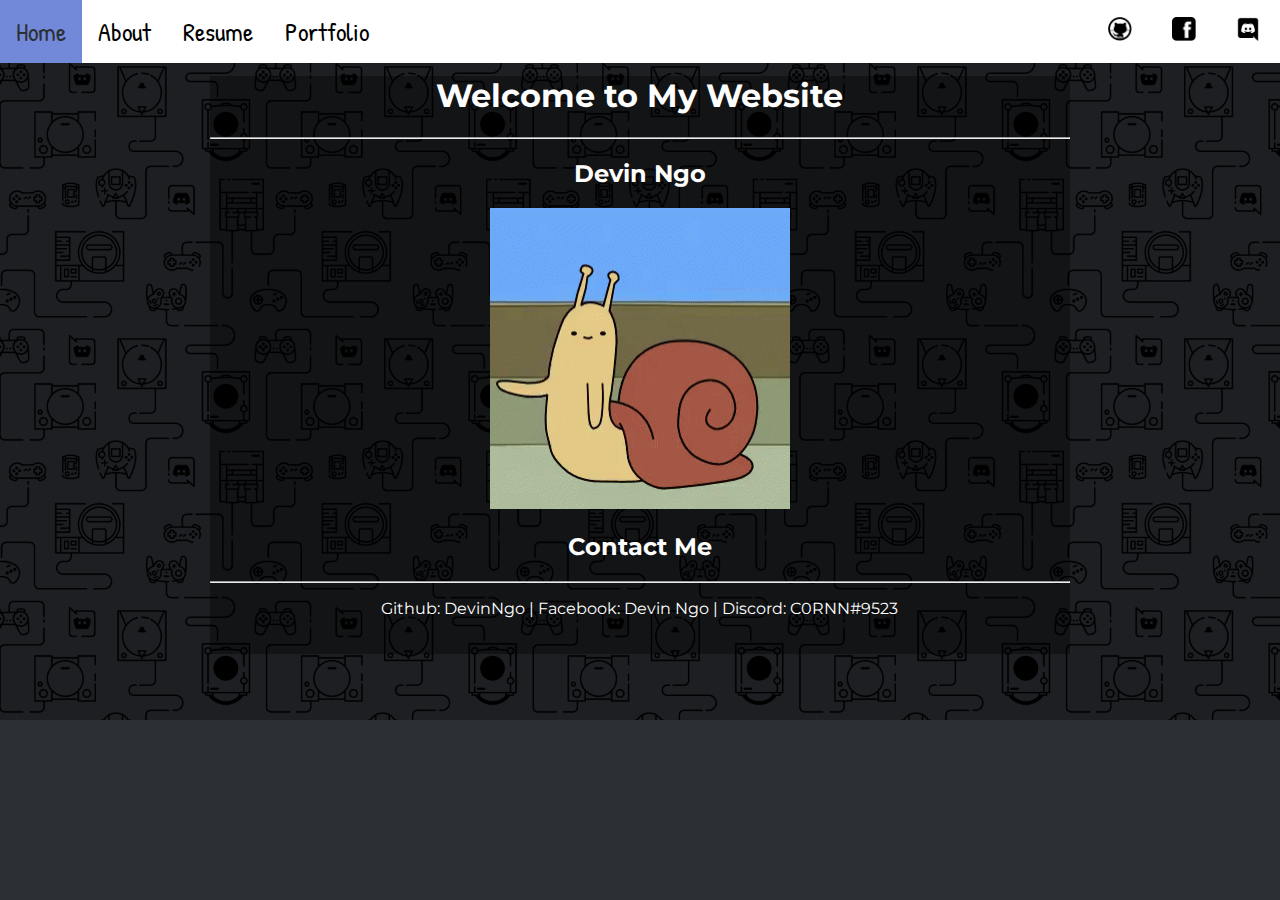
<file: index.html>
<!doctype html>
<html>
    <head>
        <meta charset= "utf-8">
        <link href="style.css" rel="stylesheet" type="text/css"/>
        <link href="https://fonts.googleapis.com/css?family=Montserrat|Patrick+Hand" rel="stylesheet">
        <title>Home Page</title>
    </head>
    <body>
        <ul id="nav"><!--This is a comment. ul stands for Unordered List-->
           	<li><a href="index.html">Home</a></li>
		    <li><a href="about.html">About</a></li>
            <li><a href="resume.html">Resume</a></li>
		    <li><a href="portfolio.html">Portfolio</a></li>
		    <li class="right"><a href="https://discordapp.com/" target="_blank"> <img src="discord.png" alt="discord" width="75%"></a></li>
			<li class="right"><a href="https://www.facebook.com/" target="_blank"> <img src="facebook.png" alt="facebook" width="75%"></a></li>
			<li class="right"><a href="https://github.com/" target="_blank"> <img src="github.png" alt="github" width="75%"></a></li>
        </ul>
        <div id="content">
        <h1>Welcome to My Website</h1>
        <hr>
        <h2>Devin Ngo</h2>
        <img src="snail.gif" alt="welcome" width="35%">
        <h2>Contact Me</h2>
        <hr>
        <p>Github: DevinNgo | Facebook: Devin Ngo | Discord: C0RNN#9523</p>
        </div>
    </body>
</html>
</file>
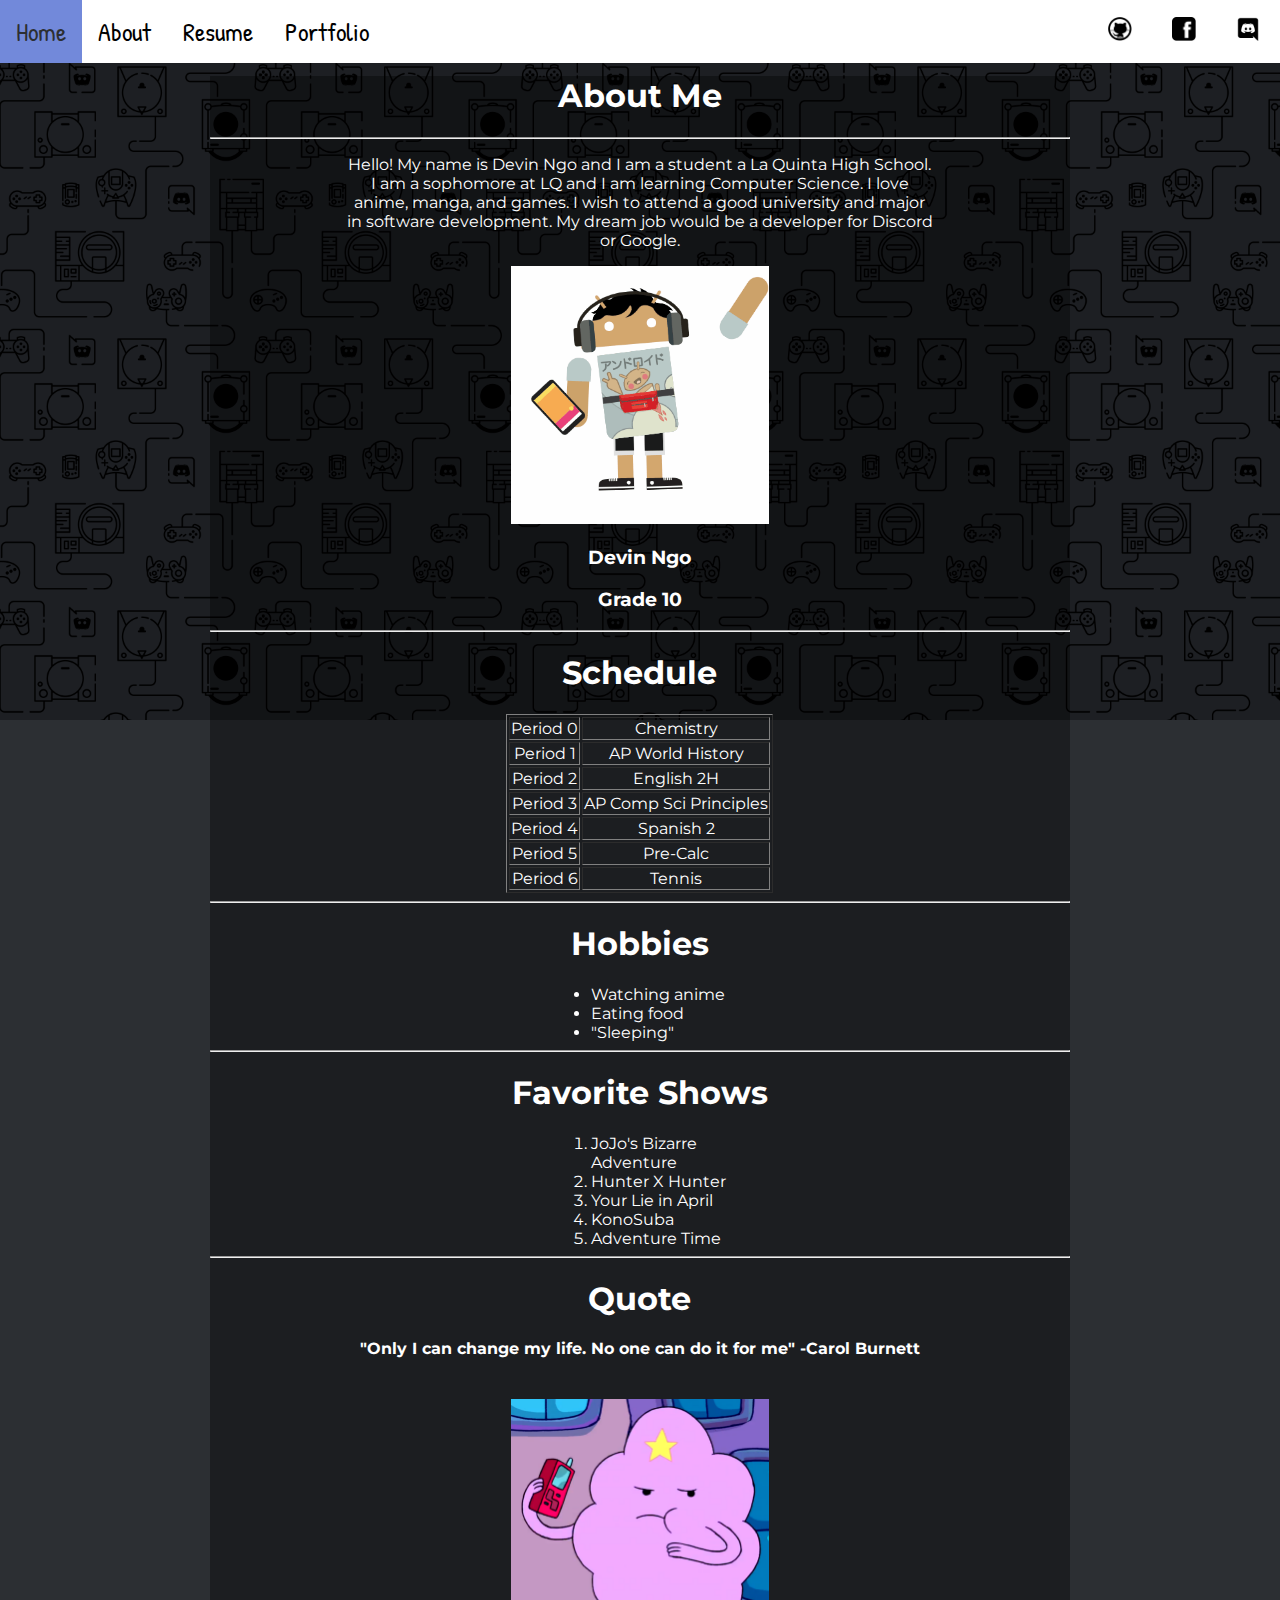
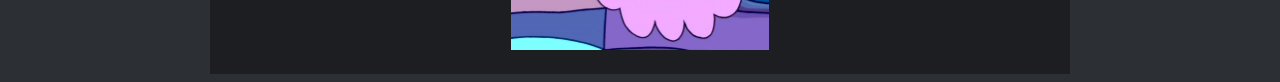
<file: about.html>
<!doctype html>
<html>
	<head>
		<meta charset= "utf-8">
		<link href="style.css" rel="stylesheet" type="text/css"/>
		<link href="https://fonts.googleapis.com/css?family=Montserrat|Patrick+Hand" rel="stylesheet">
		<title>About Page</title>
	</head>
	<body>
		<ul id="nav">
			<li><a href="index.html">Home</a></li>
			<li><a href="about.html">About</a></li>
			<li><a href="resume.html">Resume</a></li>
			<li><a href="portfolio.html">Portfolio</a></li>
			<li class="right"><a href="https://discordapp.com/" target="_blank"> <img src="discord.png" alt="discord" width="75%"></a></li>
			<li class="right"><a href="https://www.facebook.com/" target="_blank"> <img src="facebook.png" alt="facebook" width="75%"></a></li>
			<li class="right"><a href="https://github.com/" target="_blank"> <img src="github.png" alt="github" width="75%"></a></li>
		</ul>
		<div id="content">
		<h1>About Me</h1>
		<hr>
		<p>Hello! My name is Devin Ngo and I am a student a La Quinta High School.
		<br>I am a sophomore at LQ and I am learning Computer Science. I love
		<br>anime, manga, and games. I wish to attend a good university and major
		<br>in software development. My dream job would be a developer for Discord
		<br>or Google.</p>
		<img src="avatar.gif" alt="meirl" width="30%">
		<h3>Devin Ngo</h3>
		<h3>Grade 10</h3>
		<hr>
		<h1>Schedule</h1>
		<table border="1">
		    <tr>
				<td>Period 0</td>
				<td>Chemistry</td>
			</tr>
			<tr>
				<td>Period 1</td>
				<td>AP World History</td>
			</tr>
			<tr>
				<td>Period 2</td>
				<td>English 2H</td>
			</tr>
			<tr>
				<td>Period 3</td>
				<td>AP Comp Sci Principles</td>
			</tr>
			<tr>
				<td>Period 4</td>
				<td>Spanish 2</td>
			</tr>
			<tr>
				<td>Period 5</td>
				<td>Pre-Calc</td>
			</tr>
			<tr>
				<td>Period 6</td>
				<td>Tennis</td>
			</tr>
		</table>
		<hr>
		<h1>Hobbies</h1>
		<ul>
			<li>Watching anime</li>
			<li>Eating food</li>
			<li>"Sleeping"</li>
		</ul>
		<hr>
		<h1>Favorite Shows</h1>
		<ol>
			<li>JoJo's Bizarre Adventure</li>
			<li>Hunter X Hunter</li>
			<li>Your Lie in April</li>
			<li>KonoSuba</li>
			<li>Adventure Time</li>
		</ol>
		<hr>
			<h1>Quote</h1>
			<h4>"Only I can change my life. No one can do it for me" -Carol Burnett</h4>
			<br>
			<img src="wwww.png" alt="wwww" width="30%">
		</div>
	</body>
</html>
</file>
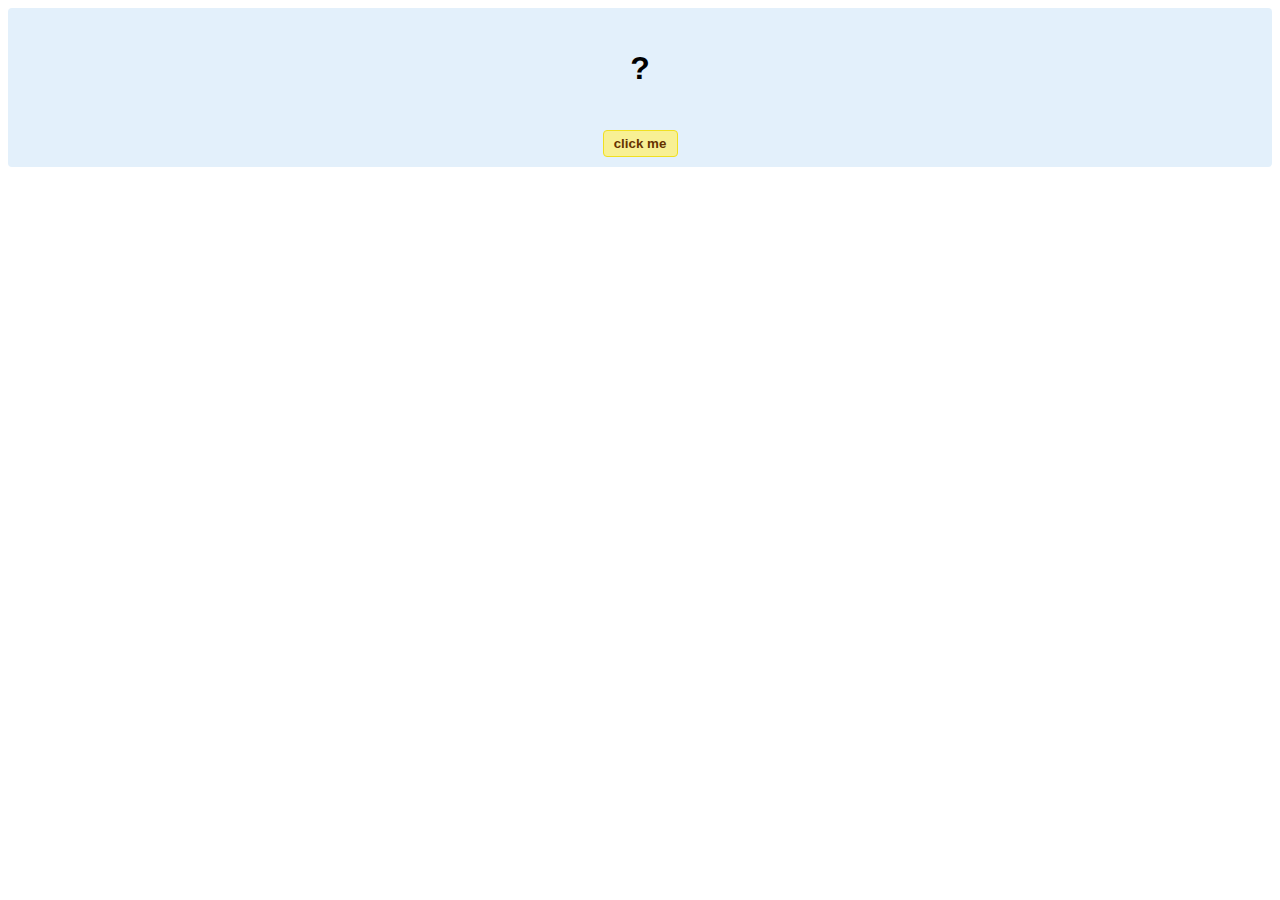
<file: hello-world.html>
<!DOCTYPE html>
<!-- HTML5 Hello world by kirupa - http://www.kirupa.com/html5/getting_your_feet_wet_html5_pg1.htm -->
<html lang="en-us">

<head>
<meta charset="utf-8">
<title>Hello...</title>
<style type="text/css">
#mainContent {
	font-family: Arial, Helvetica, sans-serif;
	font-size: xx-large;
	font-weight: bold;
	background-color: #E3F0FB;
	border-radius: 4px;
	padding: 10px;
	text-align: center;
}
.buttonStyle {
	border-radius: 4px;
	border: thin solid #F0E020;
	padding: 5px;
	background-color: #F8F094;
	font-family: "Segoe UI", Tahoma, Geneva, Verdana, sans-serif;
	font-weight: bold;
	color: #663300;
	width: 75px;
}

.buttonStyle:hover {
	border: thin solid #FFCC00;
	background-color: #FCF9D6;
	color: #996633;
	cursor: pointer;
}
.buttonStyle:active {
	border: thin solid #99CC00;
	background-color: #F5FFD2;
	color: #669900;
	cursor: pointer;
}

</style>
</head>

<body>
<div id="mainContent">
<p id="helloText">?</p>
<button id="clickButton" class="buttonStyle">click me</button>
</div>
<script> 
var myButton = document.getElementById("clickButton");
var myText = document.getElementById("helloText");

myButton.addEventListener('click', doSomething, false)

function doSomething() {
	myText.textContent = "hello, world!";
}
</script>

</body>
</html>
</file>
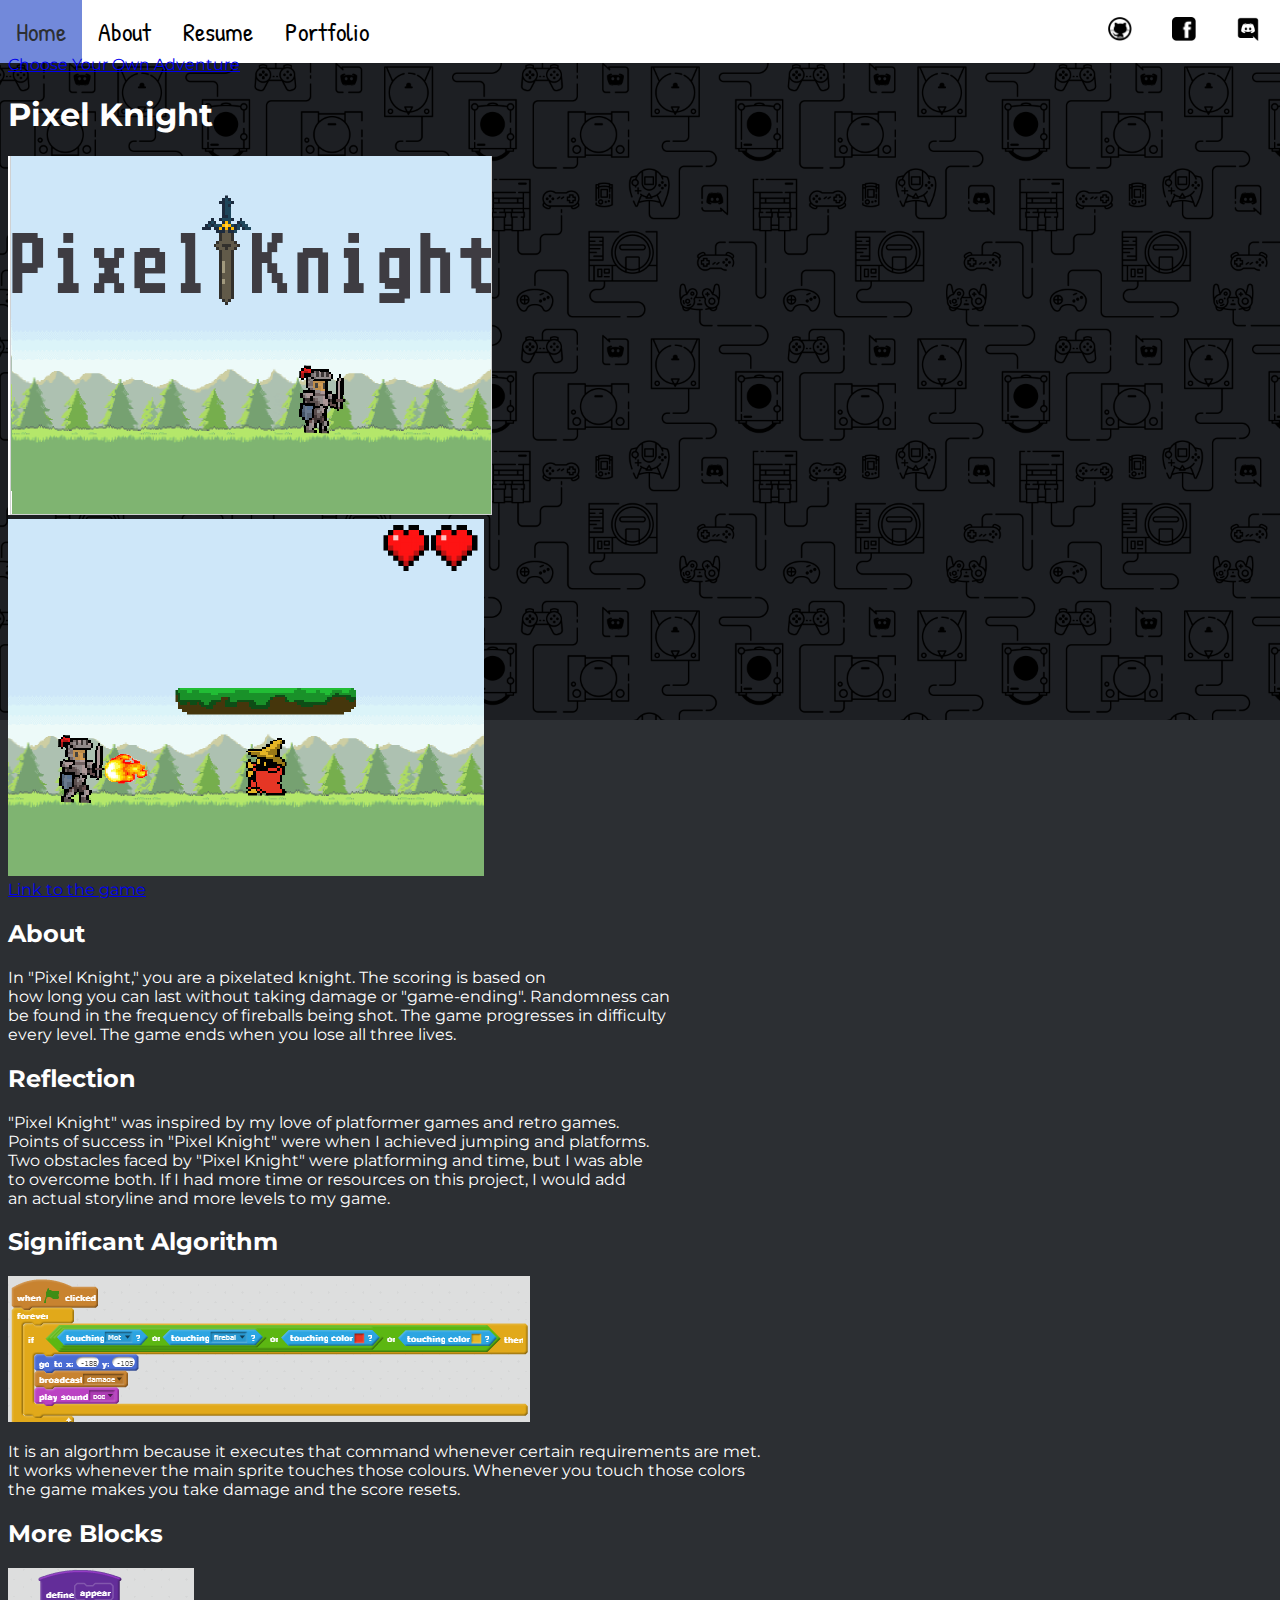
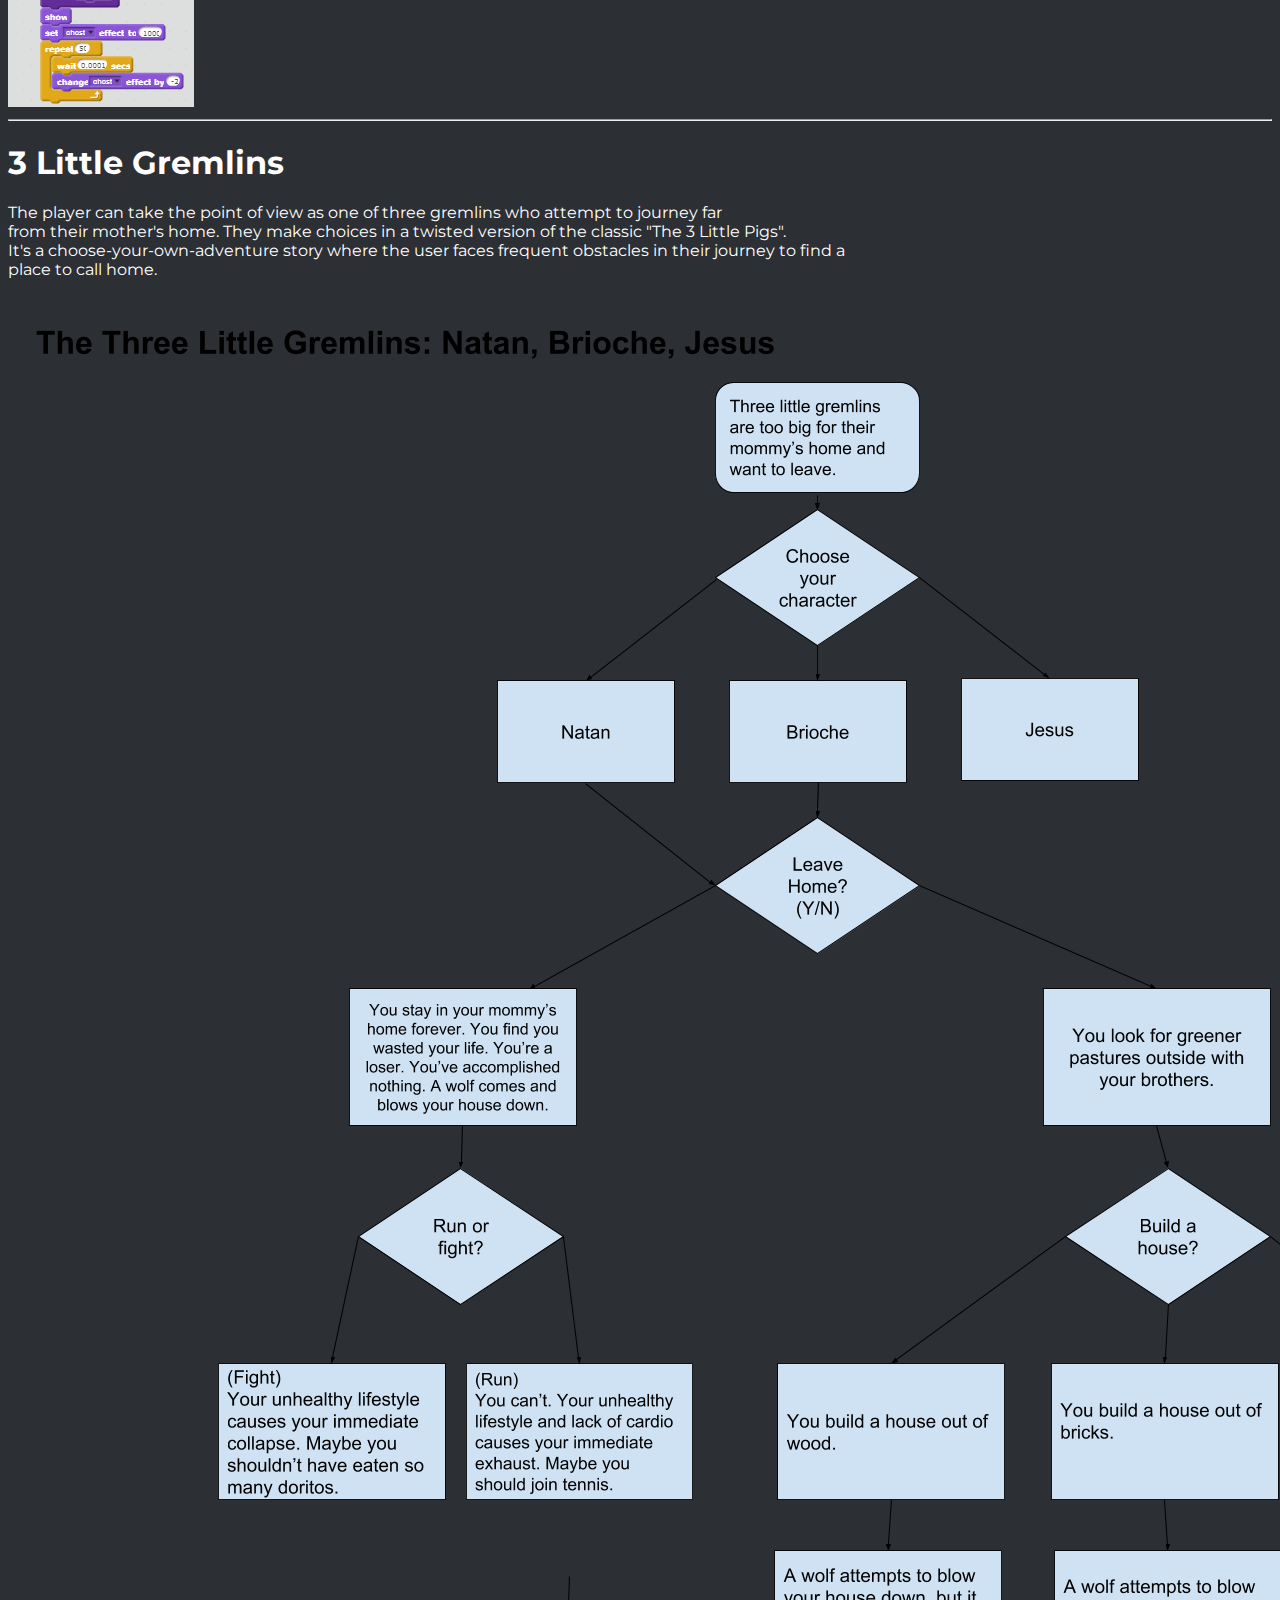
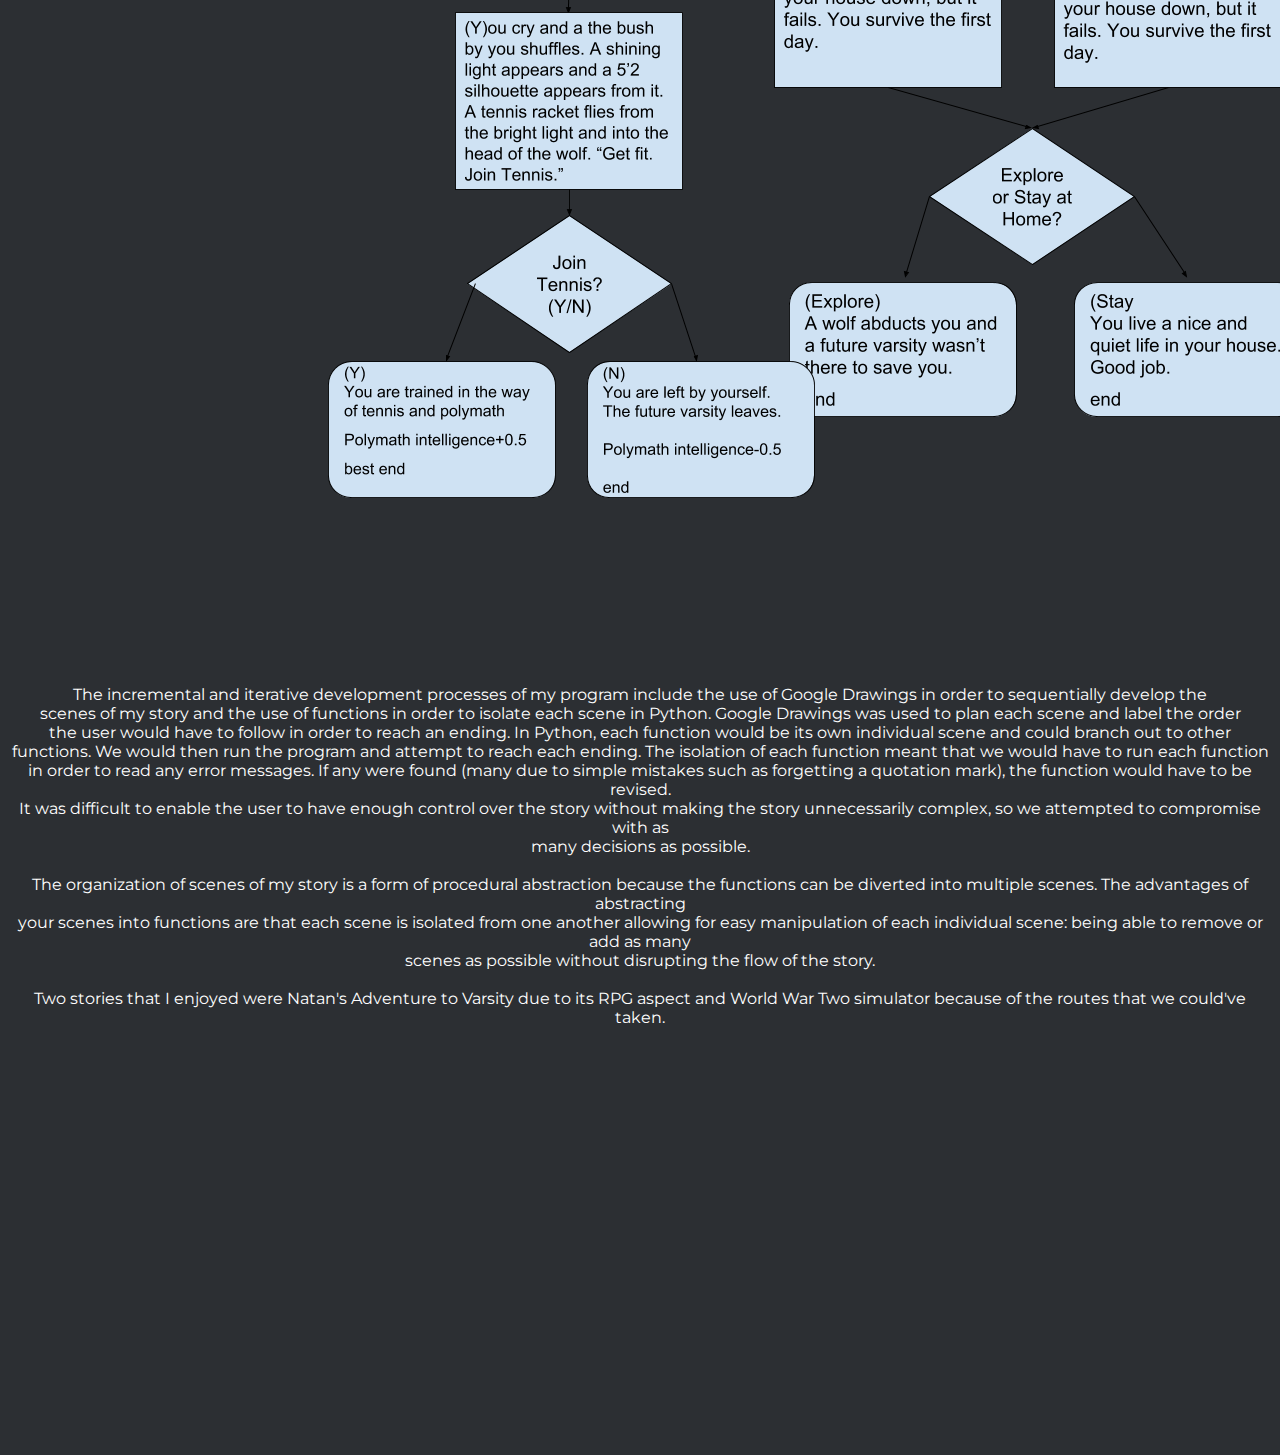
<file: portfolio.html>
<!doctype html>
<html>
    <head>
        <meta charset="utf-8">
        <link href="style.css" rel="stylesheet" type="text/css"/>
        <link href="https://fonts.googleapis.com/css?family=Montserrat|Patrick+Hand" rel="stylesheet">
		<title>Portfolio</title>
    </head>
    <body>
        <ul id="nav">
			<li><a href="index.html">Home</a></li>
			<li><a href="about.html">About</a></li>
			<li><a href="resume.html">Resume</a></li>
			<li><a href="portfolio.html">Portfolio</a></li>
			<li class="right"><a href="https://discordapp.com/" target="_blank"> <img src="discord.png" alt="discord" width="75%"></a></li>
			<li class="right"><a href="https://www.facebook.com/" target="_blank"> <img src="facebook.png" alt="facebook" width="75%"></a></li>
			<li class="right"><a href="https://github.com/" target="_blank"> <img src="github.png" alt="github" width="75%"></a></li>
		</ul>
		<a href = "#CYOA">Choose Your Own Adventure</a>
		<h1>Pixel Knight</h1>
		<img src="pixelknight.PNG" alt="Pixel Knight">
		<br>
		<img src="oof.PNG" alt="Game Screen">
		<br>
		<a href="https://scratch.mit.edu/projects/258882730/">Link to the game</a>
		<h2>About</h2>
		<p>In "Pixel Knight," you are a pixelated knight. The scoring is based on <br>
		how long you can last without taking damage or "game-ending". Randomness can <br>
		be found in the frequency of fireballs being shot. The game progresses in difficulty <br>
		every level. The game ends when you lose all three lives.	
		</p>
		<h2>Reflection</h2>
		<p>"Pixel Knight" was inspired by my love of platformer games and retro games. <br>
		Points of success in "Pixel Knight" were when I achieved jumping and platforms. <br>
		Two obstacles faced by "Pixel Knight" were platforming and time, but I was able <br>
		to overcome both. If I had more time or resources on this project, I would add <br>
		an actual storyline and more levels to my game.</p>
		<h2>Significant Algorithm</h2>
		<img src="yikers.PNG" alt="algorithm">
		<p>It is an algorthm because it executes that command whenever certain requirements are met. <br>
		It works whenever the main sprite touches those colours. Whenever you touch those colors <br>
		the game makes you take damage and the score resets.</p>
		<h2>More Blocks</h2>
		<img src="moreblucsk.PNG" alt="More Blocks">
		<hr>
		<h1 id="CYOA">3 Little Gremlins</h1>
		<p>The player can take the point of view as one of three gremlins who attempt to journey far <br>
		from their mother's home. They make choices in a twisted version of the classic "The 3 Little Pigs".<br>
		It's a choose-your-own-adventure story where the user faces frequent obstacles in their journey to find a <br>
		place to call home.</p>
		<a href="https://docs.google.com/drawings/d/1nji-W8ITeMwblCTp9DpRheiPq3kmYCm9fUKrOUMGZ0s/edit?usp=sharing" target="_BLANK"> 
		<img src = "CYOA.png"></a>
		<p><center> The incremental and iterative development processes of my program include the use of Google Drawings in order to sequentially develop the <br>
		scenes of my story and the use of functions in order to isolate each scene in Python. Google Drawings was used to plan each scene and label the order<br>
		the user would have to follow in order to reach an ending. In Python, each function would be its own individual scene and could branch out to other <br>
		functions. We would then run the program and attempt to reach each ending. The isolation of each function meant that we would have to run each function<br>
		in order to read any error messages. If any were found (many due to simple mistakes such as forgetting a quotation mark), the function would have to be revised.<br>
		It was difficult to enable the user to have enough control over the story without making the story unnecessarily complex, so we attempted to compromise with as <br>
		many decisions as possible. <br>
		<br>
    	The organization of scenes of my story is a form of procedural abstraction because the functions can be diverted into multiple scenes. The advantages of abstracting<br>
    	your scenes into functions are that each scene is isolated from one another allowing for easy manipulation of each individual scene: being able to remove or add as many<br>
    	scenes as possible without disrupting the flow of the story. <br>
    	<br>
    	Two stories that I enjoyed were Natan's Adventure to Varsity due to its RPG aspect and World War Two simulator because of the routes that we could've taken.</p></center>
    	<iframe height="400px" width="100%" src="https://repl.it/@JeremyNguyen2/3-Little-Gremlins?lite=true" scrolling="no" frameborder="no" allowtransparency="true" allowfullscreen="true" sandbox="allow-forms allow-pointer-lock allow-popups allow-same-origin allow-scripts allow-modals"></iframe>
    </body>
</html>
</file>
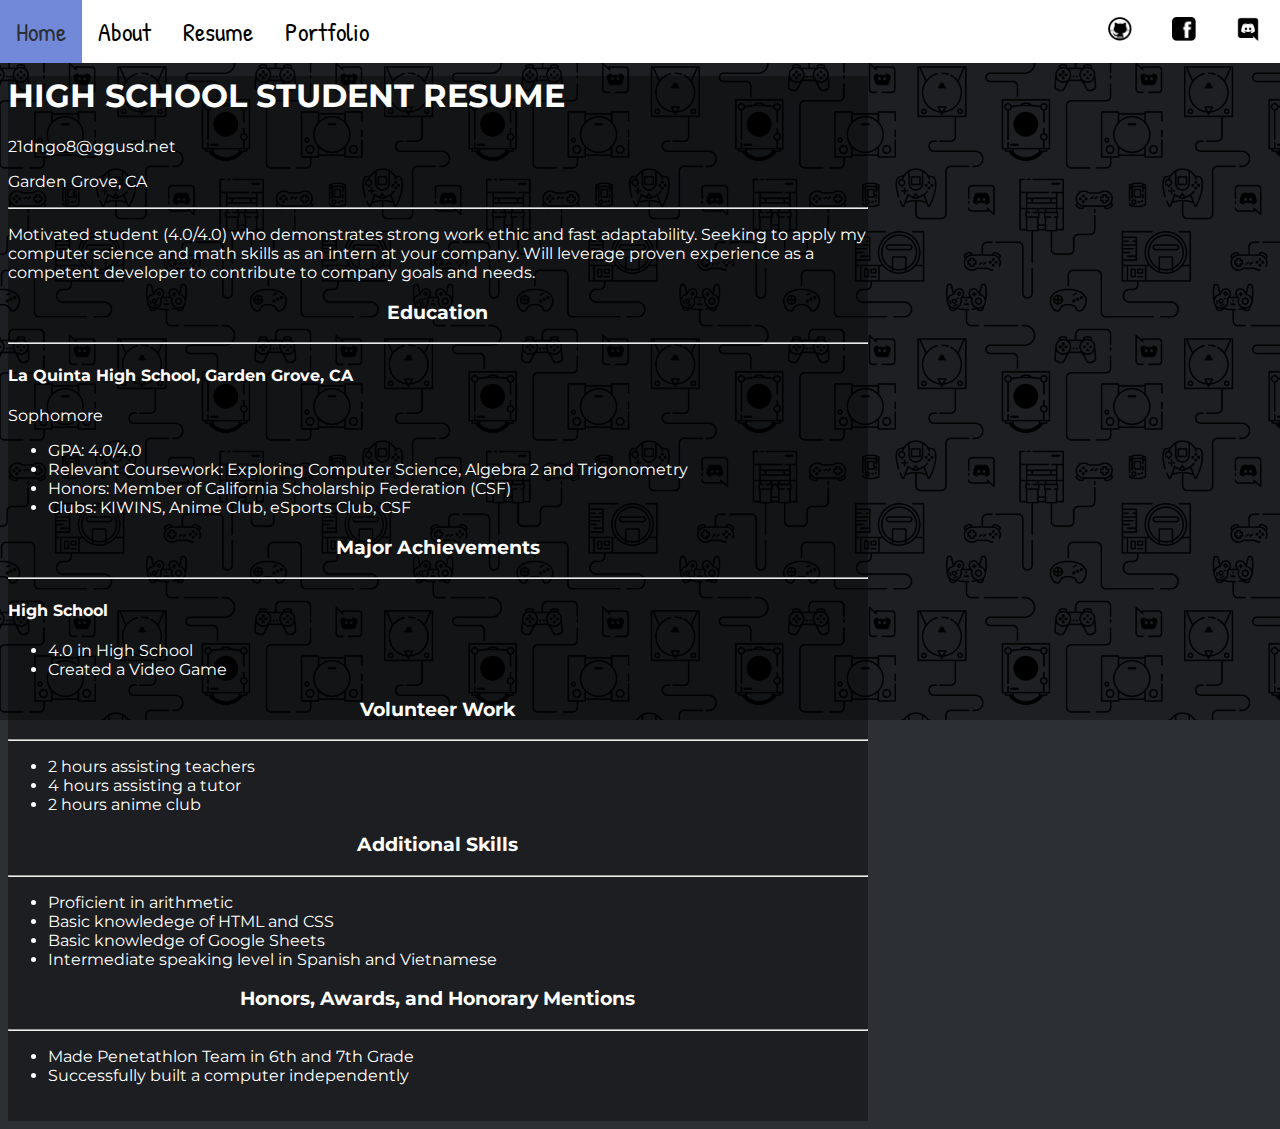
<file: resume.html>
<!doctype html>
<html>
    <head>
        <meta charset="utf-8">
        <link href="style.css" rel="stylesheet" type="text/css"/>
        <link href="https://fonts.googleapis.com/css?family=Montserrat|Patrick+Hand" rel="stylesheet">
		<title>Resume</title>
    </head>
    <body>
        <ul id="nav">
			<li><a href="index.html">Home</a></li>
			<li><a href="about.html">About</a></li>
			<li><a href="resume.html">Resume</a></li>
			<li><a href="portfolio.html">Portfolio</a></li>
			<li class="right"><a href="https://discordapp.com/" target="_blank"> <img src="discord.png" alt="discord" width="75%"></a></li>
			<li class="right"><a href="https://www.facebook.com/" target="_blank"> <img src="facebook.png" alt="facebook" width="75%"></a></li>
			<li class="right"><a href="https://github.com/" target="_blank"> <img src="github.png" alt="github" width="75%"></a></li>
		</ul>
		<div id="resume">
		    <h1>HIGH SCHOOL STUDENT RESUME</h1>
		    <p>21dngo8@ggusd.net</p>
		    <p>Garden Grove, CA</p>
		    <hr>
		    <p>Motivated student (4.0/4.0) who demonstrates strong work ethic and
		    fast adaptability. Seeking to apply my computer science and math skills
		    as an intern at your company. Will leverage proven experience as a 
		    competent developer to contribute to company goals and needs.</p>
		    <center><h3>Education</h3></center>
		    <hr>
		    <h4>La Quinta High School, Garden Grove, CA</h4>
		    <p>Sophomore</p>
		    <ul>
		    	<li>GPA: 4.0/4.0</li>
		    	<li>Relevant Coursework: Exploring Computer Science,  Algebra 2 and Trigonometry</li>
		    	<li>Honors: Member of California Scholarship Federation (CSF)</li>
		    	<li>Clubs: KIWINS, Anime Club, eSports Club, CSF</li>
		    </ul>
		    <center><h3>Major Achievements</h3></center>
		    <hr>
		    <h4>High School</h4>
		    <ul>
		    	<li>4.0 in High School</li>
		    	<li>Created a Video Game</li>
		    </ul>
		    <center><h3>Volunteer Work</h3></center>
		    <hr>
		    <ul>
		    	<li>2 hours assisting teachers</li>
		    	<li>4 hours assisting a tutor</li>
		    	<li>2 hours anime club</li>
		    </ul>
		    <center><h3>Additional Skills</h3></center>
		    <hr>
		    <ul>
		    	<li>Proficient in arithmetic</li>
		    	<li>Basic knowledege of HTML and CSS</li>
		    	<li>Basic knowledge of Google Sheets</li>
		    	<li>Intermediate speaking level in Spanish and Vietnamese</li>
		    </ul>
		    <center><h3>Honors, Awards, and Honorary Mentions</h3></center>
		    <hr>
		    <ul>
		    	<li>Made Penetathlon Team in 6th and 7th Grade</li>
		    	<li>Successfully built a computer independently</li>
		    </ul>
		</div>
    </body>
</html>
</file>
<file: style.css>
body {
    background-image: url("ye.png");
    background-repeat: no-repeat;
    background-size: 100%;
    background-attachment: fixed; /*This is a comment*/
    background-color: #2C2F33;
    font-family: 'Montserrat', sans-serif;
    color:white;
}

#nav{
    list-style-type: none;
    margin: -8px;
    padding: 0;
    overflow: hidden;
    background-color: white;
    font-family: 'Patrick Hand', cursive;
    font-size: 26px;
}

#nav li {
    float: left;
}

#nav li a{
    display: block;
    padding: 14px 16px;
    text-align: center;
    color: black;
    text-decoration: none;
}

#nav li a:hover{
    background-color: #7289DA;
	color: #2C2F33;
}

#content {
    margin-top: 16px;
    width: 68%;
    margin-left: auto;
    margin-right: auto;
    text-align: center;
    padding-bottom: 20px;
    background-color:rgba(0,0,0,0.35);
}

table{
    margin:auto;
}

#content ul, #content ol{
    margin: auto;
    width: 16%;
    text-align: left;
}

#resume {
    margin-top: 16px;
    width: 68%;
    text-align: left;
    padding-bottom: 20px;
    background-color:rgba(0,0,0,0.35);
}

#tabimg {
    margin-right: auto;
    margin-left: auto;
}


#nav .right {
    float: right;
    width: 5%;
}
</file>
